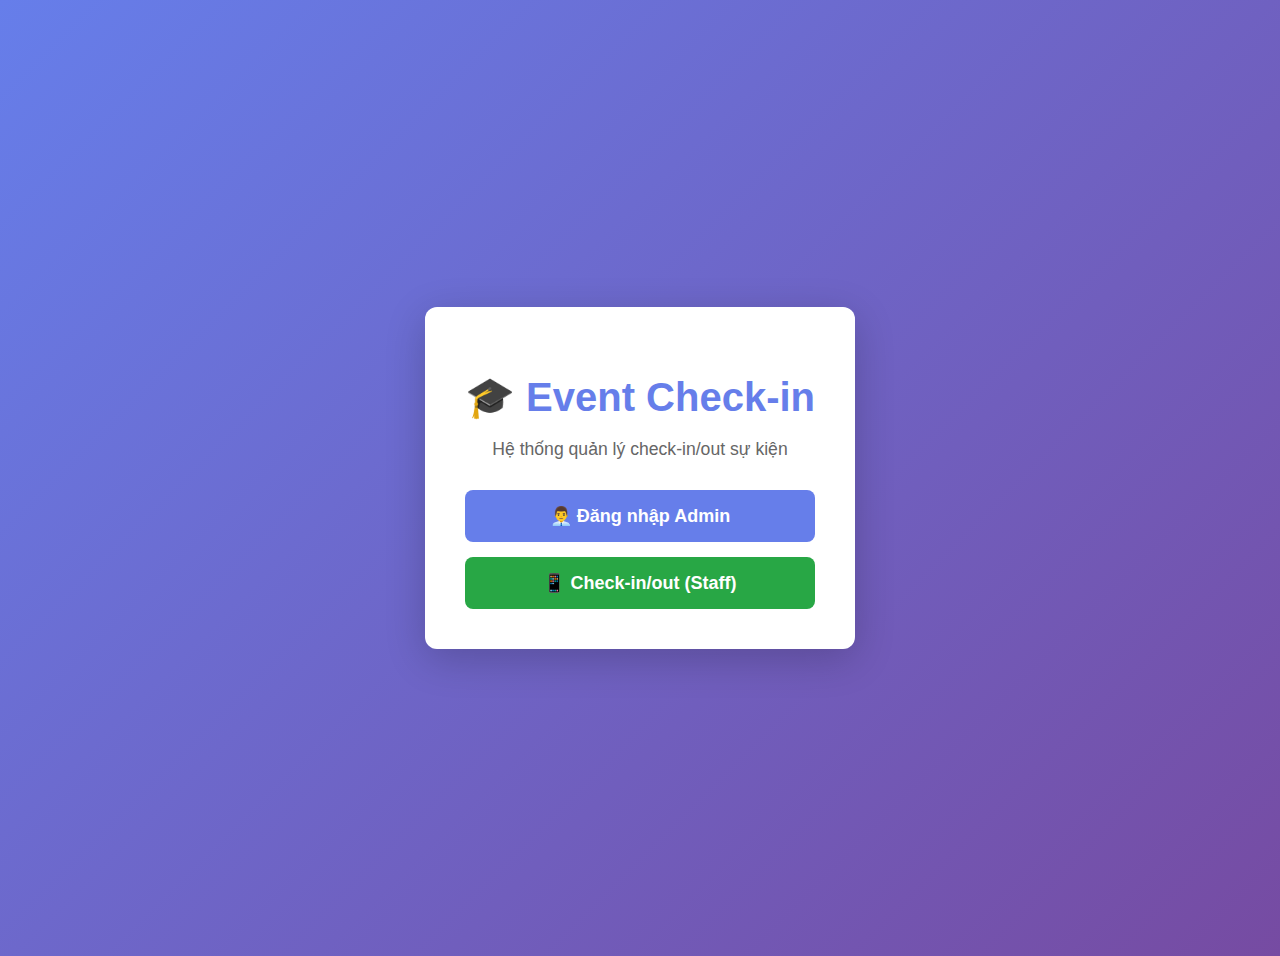
<file: index.html>
<!DOCTYPE html>
<html lang="vi">
<head>
  <meta charset="UTF-8">
  <meta name="viewport" content="width=device-width, initial-scale=1.0">
  <title>Event Check-in System</title>
  <style>
    body {
      font-family: -apple-system, BlinkMacSystemFont, 'Segoe UI', Roboto, sans-serif;
      background: linear-gradient(135deg, #667eea 0%, #764ba2 100%);
      min-height: 100vh;
      display: flex;
      align-items: center;
      justify-content: center;
      padding: 20px;
    }
    .welcome-box {
      background: white;
      padding: 40px;
      border-radius: 12px;
      box-shadow: 0 10px 40px rgba(0,0,0,0.2);
      text-align: center;
      max-width: 500px;
    }
    h1 {
      color: #667eea;
      font-size: 2.5em;
      margin-bottom: 10px;
    }
    p {
      color: #666;
      margin-bottom: 30px;
      font-size: 1.1em;
    }
    .buttons {
      display: flex;
      flex-direction: column;
      gap: 15px;
    }
    .btn {
      padding: 15px 30px;
      border: none;
      border-radius: 8px;
      font-size: 18px;
      font-weight: 600;
      cursor: pointer;
      text-decoration: none;
      display: block;
      transition: transform 0.2s;
    }
    .btn:hover {
      transform: translateY(-2px);
    }
    .btn-primary {
      background: #667eea;
      color: white;
    }
    .btn-success {
      background: #28a745;
      color: white;
    }
  </style>
</head>
<body>
  <div class="welcome-box">
    <h1>🎓 Event Check-in</h1>
    <p>Hệ thống quản lý check-in/out sự kiện</p>
    
    <div class="buttons">
      <a href="admin/login.html" class="btn btn-primary">
        👨‍💼 Đăng nhập Admin
      </a>
      <a href="scan/index.html" class="btn btn-success">
        📱 Check-in/out (Staff)
      </a>
    </div>
  </div>
</body>
</html>
</file>
